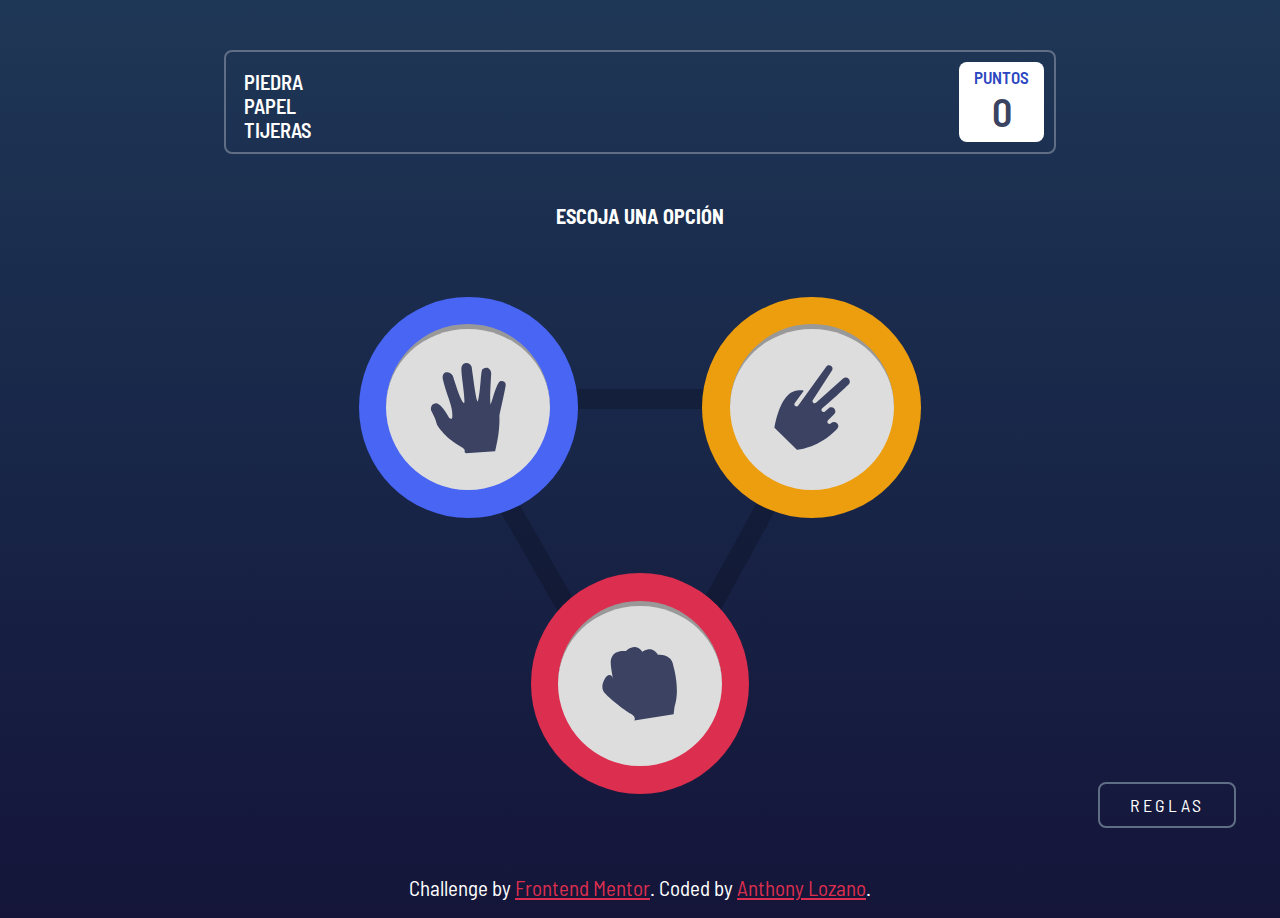
<file: index.html>
<!DOCTYPE html>
<html lang="es">
  <head>
    <meta charset="UTF-8" />
    <meta http-equiv="X-UA-Compatible" content="IE=edge" />
    <meta name="viewport" content="width=device-width, initial-scale=1.0" />
    <link
      rel="icon"
      type="image/png"
      sizes="32x32"
      href="./images/favicon-32x32.png"
    />
    <link rel="stylesheet" href="css/style.css" />
    <link rel="preconnect" href="https://fonts.googleapis.com" />
    <link rel="preconnect" href="https://fonts.gstatic.com" crossorigin />
    <link rel="preconnect" href="https://fonts.googleapis.com" />
    <link rel="preconnect" href="https://fonts.gstatic.com" crossorigin />
    <link
      href="https://fonts.googleapis.com/css2?family=Barlow+Semi+Condensed:ital,wght@0,700;1,600&display=swap"
      rel="stylesheet"
    />
    <title>Rock, Paper, Scissors | Frontend Mentor</title>
  </head>
  <body>
    <div class="play">
      <section class="score">
        <div class="container-score">
          <div class="text">
            <p>Piedra</p>
            <p>Papel</p>
            <p>Tijeras</p>
          </div>
          <div class="score-value">
            <p class="score_title">Puntos</p>
            <div class="value"><p id="score"></p></div>
          </div>
        </div>
      </section>
      <h1>ESCOJA UNA OPCIÓN</h1>
      <main>
        <div class="container-btn" data-include>
          <img src="images/bg-triangle.svg" alt="" />
          <div class="btn papel click" data-click="1">
            <button class="click" data-click="1">
              <img
                class="click"
                data-click="1"
                src="images/icon-paper.svg"
                alt=""
              />
            </button>
          </div>
          <div class="btn tijeras click" data-click="2">
            <button class="click" data-click="2">
              <img
                class="click"
                data-click="2"
                src="images/icon-scissors.svg"
                alt=""
              />
            </button>
          </div>
          <div class="btn piedra click" data-click="3">
            <button class="click" data-click="3">
              <img
                class="click"
                data-click="3"
                src="images/icon-rock.svg"
                alt=""
              />
            </button>
          </div>
        </div>
        <div class="results">
          <h2></h2>
          <button id="regresar">JUGAR DE NUEVO</button>
        </div>
      </main>
      <footer class="footer">
        <div class="container-btn-cerrar">
          <button id="btn-rules">REGLAS</button>
        </div>
        <div class="attribution">
          Challenge by
          <a href="https://www.frontendmentor.io?ref=challenge" target="_blank"
            >Frontend Mentor</a
          >. Coded by <a href="#">Anthony Lozano</a>.
        </div>
      </footer>
    </div>
    <aside class="rules">
      <h2>Rules</h2>

      <img src="images/image-rules.svg" alt="" />

      <div class="container-cerrar">
        <button id="cerrar" class="cerrar">
          <img src="images/icon-close.svg" alt="" />
        </button>
      </div>
    </aside>
    <script src="main.js" type="module"></script>
  </body>
</html>
</file>
<file: css/style.css>
html {
  font-size: 10px;
  box-sizing: border-box;
  font-family: 'Barlow Semi Condensed', sans-serif;
  overflow-x: hidden;
}
:root {
  /*Primary*/
  --Scissors-Gradient: hsl(39, 89%, 49%);
  --Scissors-Gradient-second: hsl(40, 84%, 53%);
  --Paper-Gradient: hsl(230, 89%, 62%);
  --Paper-Gradient-second: hsl(230, 89%, 65%);
  --Rock-Gradient: hsl(349, 71%, 52%);
  --Rock-Gradient-second: hsl(349, 70%, 56%);
  --Lizard-Gradient: hsl(261, 73%, 60%);
  --Lizard-Gradient-second: hsl(261, 72%, 63%);
  --Cyan: hsl(189, 59%, 53%);
  --Cyan-second: hsl(189, 58%, 57%);

  /*Neutral*/
  --Dark-Text: hsl(229, 25%, 31%);
  --Score-Text: hsl(229, 64%, 46%);
  --Header-Outline: hsl(217, 16%, 45%);

  /*Background*/
  --Radial-Gradient: hsl(214, 47%, 23%);
  --Radial-Gradient-second: hsl(237, 49%, 15%);
}
*,
*::after,
*::before {
  box-sizing: border-box;
  margin: 0;
}

/*Mobile*/

body {
  margin: 0;
  padding: 2.5em 2.5em 0 2.5em;
  font-size: inherit;
  background-image: linear-gradient(
    to bottom,
    #1f3756,
    #1b2e4f,
    #182648,
    #161d41,
    #141539
  );
  color: #fff;
}
.play {
  min-height: calc(100vh - 2.5rem);
  font-size: inherit;
  width: 100%;
  position: relative;
  display: flex;
  align-items: center;
  flex-direction: column;
}
.play h1 {
  margin-bottom: 50px;
}

/*header*/
.score {
  width: 100%;
  padding: 1rem;
  border-radius: 0.8rem;
  border: 0.2rem solid var(--Header-Outline);
  margin-bottom: 50px;
}
.container-score {
  font-size: 1.7em;
  width: 100%;
  display: flex;
  justify-content: space-between;
  text-transform: uppercase;
}
.container-score .text {
  padding: 8px 0 0 8px;
}
.container-score p {
  font-weight: 600;
}
.container-score .score-value {
  background-color: #fff;
  border-radius: 8px;
  min-width: 70px;
  display: flex;
  flex-direction: column;
}
.score-value .score_title {
  display: flex;
  align-items: flex-end;
  justify-content: center;
  flex-grow: 1;
  font-size: 1em;
  text-align: center;
  color: var(--Score-Text);
}
.score-value .value {
  flex-grow: 1.25;
  text-align: center;
}
.value p {
  width: 100%;
  text-align: center;
  font-size: 36px;
  color: var(--Dark-Text);
}

/* Footer*/
.footer {
  width: calc(100vw - 5rem);
  position: absolute;
  bottom: 1vh;
}
.container-btn-cerrar {
  height: 70px;
  display: flex;
  justify-content: center;
  align-items: flex-start;
}
#btn-rules {
  text-transform: uppercase;
  padding: 1rem 3rem;
  font-family: inherit;
  font-size: 12px;
  letter-spacing: 3px;
  color: #fff;
  background-color: transparent;
  border-radius: 8px;
  border: 2px solid var(--Header-Outline);
  cursor: pointer;
}

#btn-rules:hover {
  border: 2px solid var(--Cyan-second);
}
#btn-rules:active {
  border: 2px solid var(--Lizard-Gradient-second);
}
.attribution {
  text-align: center;
  font-size: 1.4em;
}
.attribution a {
  color: var(--Rock-Gradient);
}

/*Rules*/
.rules {
  position: absolute;
  width: 100%;
  height: 100vh;
  top: 0;
  right: 0;
  background-color: #fff;
  color: #000;
  display: flex;
  flex-direction: column;
  align-self: center;
  justify-content: center;
  padding: 2.5rem;
  opacity: 0;
  visibility: hidden;
  transition: all 0.75s ease-in-out;
}
.rules h2 {
  color: var(--Dark-Text);
  font-size: 3.8em;
  text-align: center;
  position: relative;
  bottom: 75px;
}

img {
  width: 100%;
  height: auto;
}

.container-cerrar {
  background-color: transparent;
  border: none;
  position: absolute;
  bottom: 8vh;
  display: flex;
  justify-content: center;
  right: 45%;
}
.cerrar {
  background-color: transparent;
  border: none;
}
.active {
  visibility: visible;
  opacity: 1;
}
.active-body {
  overflow-y: hidden;
}
/*Main*/
main {
  width: 100%;
  flex-grow: 1;
  min-height: 450px;
  display: flex;
  flex-direction: column;
  align-items: center;
  justify-content: center;
  justify-self: center;
  margin-bottom: 120px;
}
.container-btn {
  display: flex;
  justify-content: center;
  align-items: flex-start;
  width: 100%;
  max-width: 400px;
  height: auto;
  position: relative;
}
.container-btn img {
  width: 65%;
  height: auto;
  object-fit: cover;
}
.btn {
  position: absolute;
  width: 40%;
  height: 75%;
  max-width: 150px;
  min-height: 166px;
  border-radius: 50%;
  display: flex;
  align-items: center;
  justify-content: center;
}

.btn button {
  background-color: #ddd;
  border: none;
  cursor: pointer;
  width: 75%;
  height: 75%;
  border-radius: 50%;
  border-top: 5px solid #999;
}
.btn button img {
  width: 50%;
  height: auto;
}
.papel {
  background-color: var(--Paper-Gradient);
  left: 0;
  top: -50%;
}
.tijeras {
  background-color: var(--Scissors-Gradient);
  right: 0;
  top: -50%;
}
.piedra {
  background-color: var(--Rock-Gradient);
  bottom: -30%;
}

/*winORlose*/
.container-result {
  width: 100%;
  height: 250px;
  display: flex;
  justify-content: space-between;
  align-items: center;
}
.container-items {
  width: 100%;
  height: 100%;
  display: flex;
  flex-direction: column;
  align-items: flex-start;
  justify-content: flex-start;
}
.pc {
  align-items: flex-end;
}
.container-items p {
  font-size: 1.5em;
  text-align: center;
  letter-spacing: 3px;
  width: 100%;
}
.container-btn-result {
  flex-grow: 1;
  width: 85%;
  height: 60%;
  display: flex;
  align-items: center;
  justify-content: center;
  background-color: #222;
  border-radius: 50%;
  margin-bottom: 2em;
}
.container-btn-result button {
  background-color: #ddd;
  border: none;
  cursor: pointer;
  width: 75%;
  height: 75%;
  border-radius: 50%;
  border-top: 5px solid #999;
}
.container-btn-result button img {
  width: 50%;
  height: auto;
}
/*RESULTS*/

.results {
  margin-top: 25px;
  display: none;
  flex-direction: column;
  align-items: center;
  justify-content: center;
  margin-bottom: 150px;
}
.results h2 {
  color: #fff;
  font-size: 32px;
  font-weight: 700;
  margin-bottom: 30px;
  text-align: center;
}
.results button {
  padding: 1rem 5rem;
  font-family: inherit;
  font-size: 12px;
  color: var(--Dark-Text);
  background-color: #fff;
  border: none;
  border-radius: 8px;
  cursor: pointer;
}
/*tablet*/
@media screen and (min-width: 800px) {
  body {
    margin: 0;
    min-width: 100vw;
    min-height: 100vh;
    padding: 0;
    display: flex;
    align-items: center;
  }
  .play {
    width: 65vw;
    min-height: 100vh;
    margin: auto;
    padding-top: 50px;
  }
  .play main {
    margin: 0;
    width: 100%;
    margin-bottom: 120px;
  }
  .play h1 {
    margin-bottom: 120px;
  }
  .container-score p {
    font-size: 1.2em;
  }
  #score {
    font-size: 40px;
  }
  .score_title {
    padding: 0 15px;
    font-size: 18px;
  }
  .container-btn {
    width: 75%;
    height: auto;
    max-width: initial;
  }
  .btn {
    width: 35%;
    height: 60%;
    max-width: initial;
    min-height: initial;
  }
  .papel {
    background-color: var(--Paper-Gradient);
    left: 5%;
    top: -25%;
  }
  .tijeras {
    background-color: var(--Scissors-Gradient);
    right: 5%;
    top: -25%;
  }
  .piedra {
    background-color: var(--Rock-Gradient);
    bottom: -10%;
  }
  .footer {
    font-size: 1.5em;
    bottom: 2vh;
  }
  .footer .container-btn-cerrar {
    position: absolute;
    right: 1.5vw;
    bottom: 8vh;
    height: auto;
    z-index: 3;
  }
  #btn-rules {
    font-size: 1.2em;
  }
  .rules {
    width: 500px;
    height: 500px;
    top: 0;
    right: 0;
    bottom: 0;
    left: 0;
    margin: auto;
    border-radius: 8%;
    padding: 25px;
  }
  .rules h2 {
    bottom: -12px;
  }
  .rules img {
    width: 80%;
    height: auto;
    margin: auto;
  }
  .container-cerrar {
    position: absolute;
    width: initial;
    top: 20px;
    right: 35px;
    height: 42px;
    width: 42px;
  }
  .container-cerrar * {
    cursor: pointer;
  }
  #cerrar img {
    width: 100%;
  }

  .container-result {
    width: 100%;
    min-height: 350px;
    display: flex;
    justify-content: space-between;
    align-items: center;
  }
  .container-items p {
    font-size: 24px;
  }
  #regresar {
    font-size: 18px;
  }
  .results {
    margin-top: 50px;
  }
}
</file>
